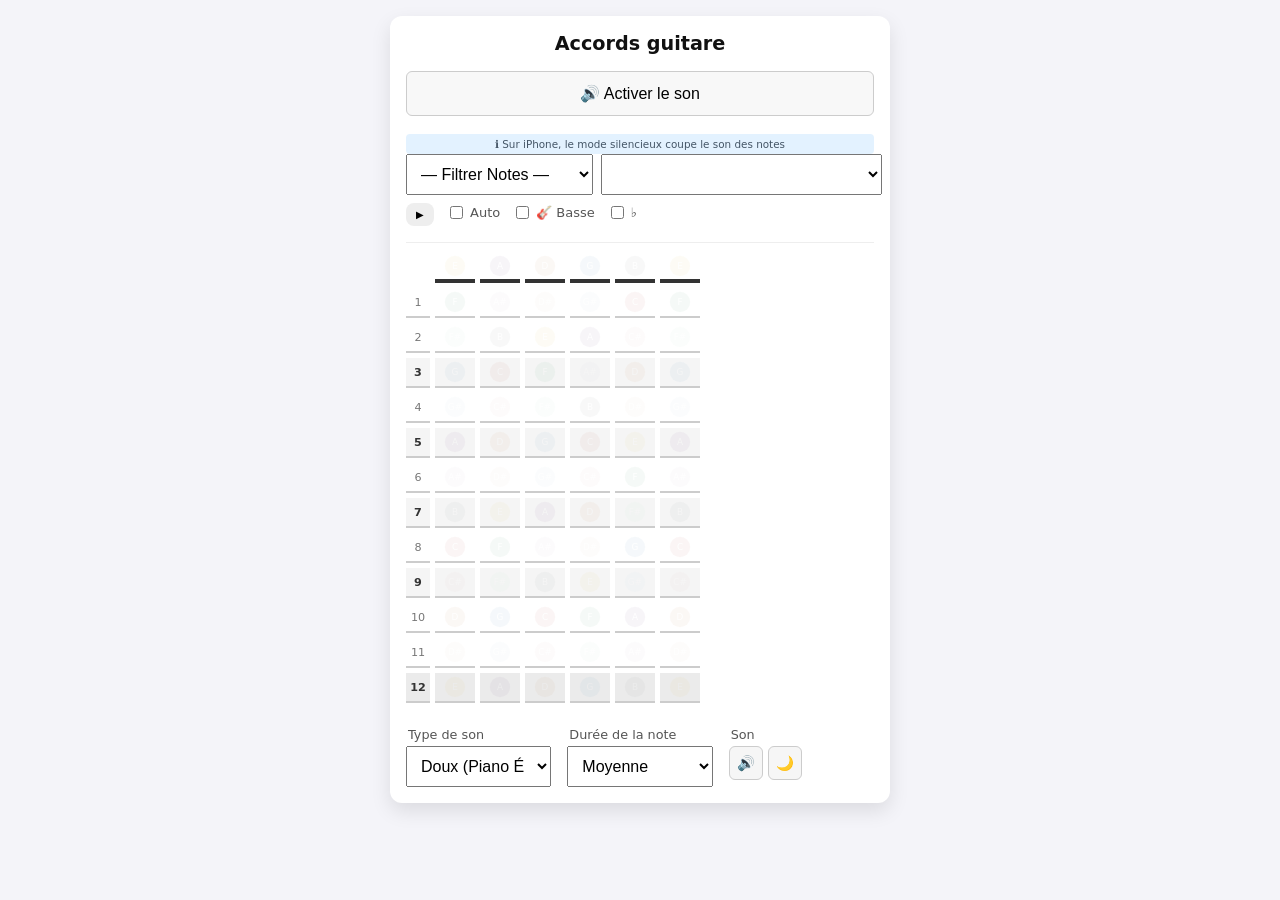
<file: index.html>
<!DOCTYPE html>
<html lang="fr">
<head>
    <meta charset="UTF-8">
    <!-- <meta name="viewport" content="width=device-width, initial-scale=0.95"> -->

    <meta name="viewport"
          content="width=device-width, initial-scale=1,
                  maximum-scale=1, user-scalable=no">


    <title>Visualiseur d'Accords</title>
    <link rel="stylesheet" href="css/style.css">
    <meta name="theme-color" content="#333333"/>
    <link rel="manifest" href="manifest.json">
    <link rel="apple-touch-icon" href="icon-192.png">
    <meta name="apple-mobile-web-app-capable" content="yes">
    <meta name="apple-mobile-web-app-status-bar-style" content="black-translucent">
    <meta name="apple-mobile-web-app-title" content="Accords">
    <script>
        if ('serviceWorker' in navigator) {
            window.addEventListener('load', () => {
                navigator.serviceWorker.register('sw.js').then(registration => {
                    console.log('ServiceWorker enregistré avec succès: ', registration.scope);
                }, err => {
                    console.log('Échec de l\'enregistrement du ServiceWorker: ', err);
                });
            });
        }
    </script>
</head>
<body>
    <div class="container">
        <h1>Accords guitare</h1>
        <button id="unlock-audio" class="unlock-audio">🔊 Activer le son</button>
        <p class="ios-hint">ℹ️ Sur iPhone, le mode silencieux coupe le son des notes</p>




        <div class="chord-play-group">
            <div class="chord-position-line">
                <select id="chord">
                    <option value="">— Filtrer Notes —</option>
                    <option value="all-notes">Toutes les notes</option>
                </select>

                <select id="position"></select>
            </div>

            <div class="play-line">
                <button id="play-chord" class="play-btn" title="Jouer">▶︎</button>

                <label class="inline-option">
                    <input type="checkbox" id="auto-play-chord"> Auto
                </label>

                <label class="inline-option">
                    <input type="checkbox" id="bass-mode-toggle"> 🎸 Basse
                </label>


                <label class="inline-option">
                    <input type="checkbox" id="enharmonic-toggle">
                    ♭
                </label>

            </div>
        </div>




        <!-- === NOUVEAUX CONTRÔLES DE FILTRE CI-DESSOUS === -->
        <div id="note-filter-controls" class="note-filter-controls" style="display: none;">
            <div class="note-filter-row">
                <!-- On ajoute les classes de couleur ici -->
                <button class="note-filter-btn c" data-note="C">C</button>
                <button class="note-filter-btn d" data-note="D">D</button>
                <button class="note-filter-btn e" data-note="E">E</button>
                <button class="note-filter-btn f" data-note="F">F</button>
                <button class="note-filter-btn g" data-note="G">G</button>
                <button class="note-filter-btn a" data-note="A">A</button>
                <button class="note-filter-btn b" data-note="B">B</button>
            </div>
            <div class="note-filter-row">
                <button class="note-filter-btn cs" data-note="C#">C#</button>
                <button class="note-filter-btn ds" data-note="D#">D#</button>
                <button class="note-filter-btn fs" data-note="F#">F#</button>
                <button class="note-filter-btn gs" data-note="G#">G#</button>
                <button class="note-filter-btn as" data-note="A#">A#</button>
            </div>
        </div>
<!-- === FIN DES NOUVEAUX CONTRÔLES === -->
        <div class="fretboard-wrapper">
            <div class="fretboard" id="fretboard"></div>
        </div>

        <div class="sound-controls">
            <div>
                <label for="waveform-type">Type de son</label>
                <select id="waveform-type">
                    <option value="sine">Pur (Flûte)</option>
                    <option value="triangle" selected>Doux (Piano Électrique)</option>
                    <option value="sawtooth">Synthé (Classique)</option>
                    <option value="square">Rétro (8-bit)</option>
                </select>
            </div>
            <div>
                <label for="note-duration">Durée de la note</label>
                <select id="note-duration">
                    <option value="0.2">Courte</option>
                    <option value="0.5" selected>Moyenne</option>
                    <option value="1">Longue</option>
                </select>
            </div>
            <div>
                <label>Son</label>
                <button id="mute-button">🔊</button>
                <button id="theme-toggle" title="Mode sombre">🌙</button>
            </div>
        </div>
    </div>

    <script src="data/voicings.js"></script>
    <script src="js/AudioEngine.js"></script>
    <script src="js/Fretboard.js"></script>
    <script src="js/app.js"></script>
</body>
</html>
</file>
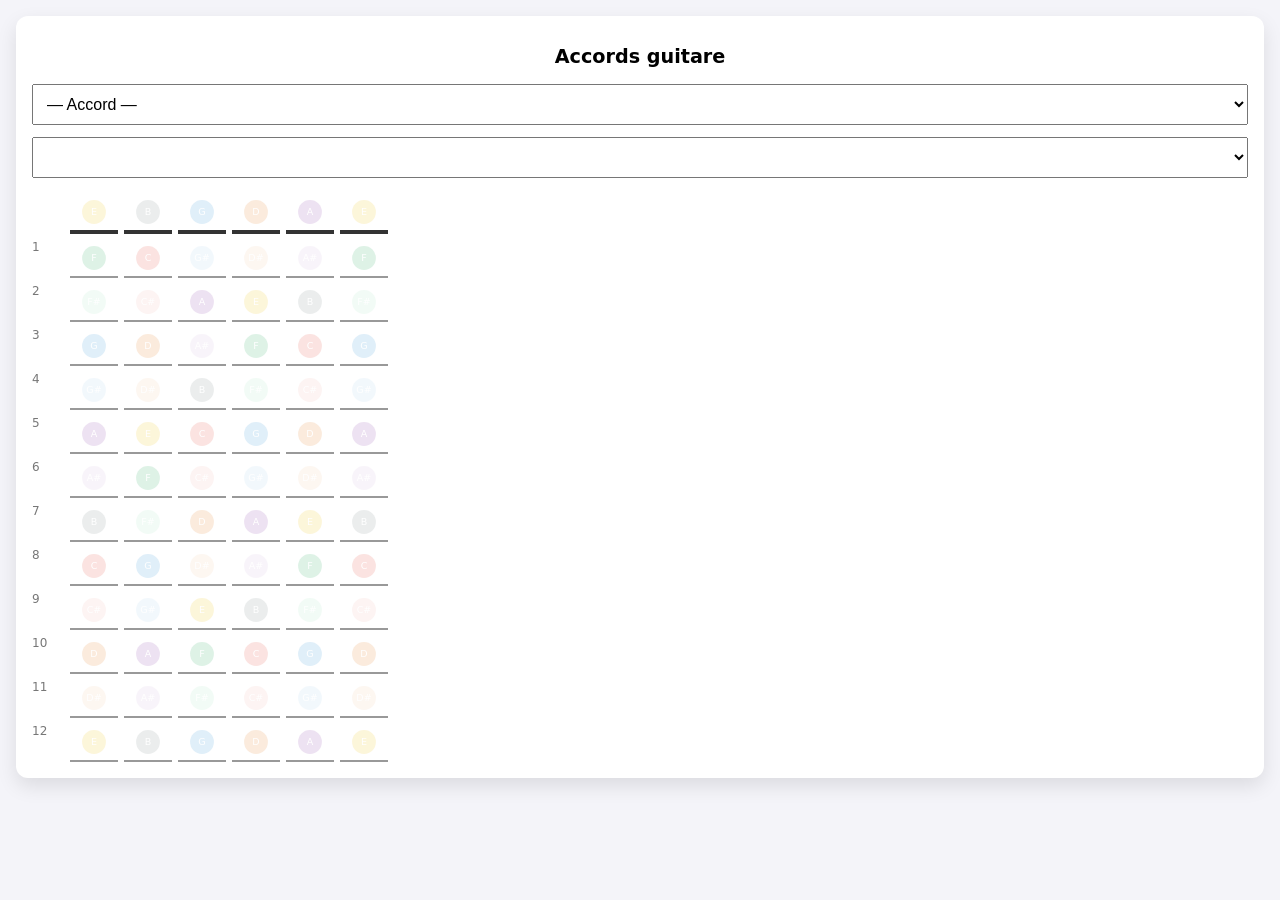
<file: all_chords_guitar_mobile_app.html>
<!DOCTYPE html>
<html lang="fr">
<head>
<meta charset="UTF-8">
<meta name="viewport" content="width=device-width, initial-scale=1, maximum-scale=1">

<title>Visualiseur d'Accords (Expert Mobile)</title>

<style>
/* ================== GLOBAL ================== */
body {
  margin: 0;
  padding: 1rem;
  font-family: system-ui, -apple-system, BlinkMacSystemFont, "Segoe UI";
  background:#f4f4f9;
}

.container {
  max-width: 100%;
  background:#fff;
  padding:1rem;
  border-radius:12px;
  box-shadow:0 8px 20px rgba(0,0,0,.1);
}

h1 {
  text-align:center;
  font-size:1.2rem;
  margin-bottom:1rem;
}

/* ================== CONTROLES ================== */
.controls {
  display:flex;
  flex-direction:column;
  gap:12px;
  margin-bottom:1rem;
}

select {
  width:100%;
  padding:10px;
  font-size:16px; /* empêche zoom iOS */
}

/* ================== MANCHE ================== */
.fretboard-wrapper {
  overflow-x:auto;
  -webkit-overflow-scrolling:touch;
}

.fretboard {
  display:grid;
  grid-template-columns:32px repeat(6,48px);
  gap:6px;
}

.cell {
  height:36px;
  display:flex;
  align-items:center;
  justify-content:center;
}

.fret-number {
  font-size:0.75em;
  color:#777;
}

.fret-row { border-bottom:2px solid #999; }
.nut { border-bottom:4px solid #333; }

/* ================== NOTES ================== */
.note {
  width:28px;
  height:28px;
  border-radius:50%;
  display:flex;
  align-items:center;
  justify-content:center;
  color:#fff;
  font-size:0.7em;
  opacity:.15;
  transform:scale(.85);
  transition:.2s;
}

.note.active { opacity:1; transform:scale(1); }
.note.root { border:2px solid #fff; transform:scale(1.15); }

/* Couleurs */
.c{background:#e74c3c;} .cs{background:#f5b7b1;}
.d{background:#e67e22;} .ds{background:#f5cba7;}
.e{background:#f1c40f;}
.f{background:#27ae60;} .fs{background:#abebc6;}
.g{background:#3498db;} .gs{background:#aed6f1;}
.a{background:#8e44ad;} .as{background:#d7bde2;}
.b{background:#7f8c8d;}
</style>

<!-- Liens pour la Progressive Web App (PWA) -->
<meta name="theme-color" content="#333333"/>
<link rel="manifest" href="manifest.json">

<!-- Icône pour Apple -->
<link rel="apple-touch-icon" href="icon-192.png">
<meta name="apple-mobile-web-app-capable" content="yes">
<meta name="apple-mobile-web-app-status-bar-style" content="black-translucent">
<meta name="apple-mobile-web-app-title" content="Accords">

<!-- Script pour enregistrer le Service Worker -->
<script>
  if ('serviceWorker' in navigator) {
    window.addEventListener('load', () => {
      navigator.serviceWorker.register('/sw.js').then(registration => {
        console.log('ServiceWorker enregistré avec succès: ', registration.scope);
      }, err => {
        console.log('Échec de l\'enregistrement du ServiceWorker: ', err);
      });
    });
  }
</script>
</head>

<body>
<div class="container">
<h1>Accords guitare</h1>

<div class="controls">
<select id="chord">
  <option value="">— Accord —</option>

<optgroup label="Accords Majeurs">
<option value="C">C</option>
<option value="D">D</option>
<option value="E">E</option>
<option value="F">F</option>
<option value="G">G</option>
<option value="A">A</option>
<option value="B">B</option>
</optgroup>

<optgroup label="Accords Mineurs">
<option value="Cm">Cm</option>
<option value="Dm">Dm</option>
<option value="Em">Em</option>
<option value="Fm">Fm</option>
<option value="Gm">Gm</option>
<option value="Am">Am</option>
<option value="Bm">Bm</option>
</optgroup>

<optgroup label="Accords Majeurs ♯ / ♭">
<option value="A#">Bb / A#</option>
<option value="C#">Db / C#</option>
<option value="D#">Eb / D#</option>
<option value="F#">Gb / F#</option>
<option value="G#">Ab / G#</option>
</optgroup>



<optgroup label="Accords Mineurs ♯ / ♭">
<option value="C#m">Dbm / C#m</option>
<option value="D#m">Ebm / D#m</option>
<option value="F#m">Gbm / F#m</option>
<option value="G#m">Abm / G#m</option>
<option value="A#m">Bbm / A#m</option>
</optgroup>

<optgroup label="Accords Majeurs 7">
<option value="C7">C7</option>
<option value="D7">D7</option>
<option value="E7">E7</option>
<option value="F7">F7</option>
<option value="G7">G7</option>
<option value="A7">A7</option>
<option value="B7">B7</option>
</optgroup>

<optgroup label="Accords Mineurs 7">
<option value="Cm7">Cm7</option>
<option value="Dm7">Dm7</option>
<option value="Em7">Em7</option>
<option value="Fm7">Fm7</option>
<option value="Gm7">Gm7</option>
<option value="Am7">Am7</option>
<option value="Bm7">Bm7</option>
</optgroup>

<optgroup label="Accords 7 (♯ / ♭)">
  <option value="A#7">Bb7 / A#7</option>
  <option value="C#7">Db7 / C#7</option>
  <option value="D#7">Eb7 / D#7</option>
  <option value="F#7">Gb7 / F#7</option>
  <option value="G#7">Ab7 / G#7</option>
</optgroup>



<optgroup label="Accords mineurs 7 (♯ / ♭)">
  <option value="A#m7">Bbm7 / A#m7</option>
  <option value="C#m7">Dbm7 / C#m7</option>
  <option value="D#m7">Ebm7 / D#m7</option>
  <option value="F#m7">Gbm7 / F#m7</option>
  <option value="G#m7">Abm7 / G#m7</option>
</optgroup>


</select>

<select id="position"></select>
</div>

<div class="fretboard-wrapper">
  <div class="fretboard" id="fretboard"></div>
</div>
</div>

<script>
/* ================== VOICINGS COMPLETS ================== */
/* (reprend ta logique expert — plusieurs positions) */
const voicings = {

/* ================== MAJEURS ================== */

C: [
  { name:'Ouverte', f:[
    {s:6,f:-1},{s:5,f:3,r:true},{s:4,f:2},{s:3,f:0},{s:2,f:1},{s:1,f:0}
  ]},
  { name:'Barré case 3 (Forme de La)', f:[
    {s:6,f:3},{s:5,f:3,r:true},{s:4,f:5},{s:3,f:5},{s:2,f:5},{s:1,f:3}
  ]},
  { name:'Barré case 8 (Forme de Mi)', f:[
    {s:6,f:8},{s:5,f:10},{s:4,f:10},{s:3,f:9},{s:2,f:8,r:true},{s:1,f:8}
  ]}
],

D: [
  { name:'Ouverte', f:[
    {s:6,f:-1},{s:5,f:-1},{s:4,f:0,r:true},{s:3,f:2},{s:2,f:3},{s:1,f:2}
  ]},
  { name:'Barré case 5 (Forme de La)', f:[
    {s:6,f:-1},{s:5,f:5,r:true},{s:4,f:7},{s:3,f:7},{s:2,f:7},{s:1,f:5}
  ]},
  { name:'Barré case 10 (Forme de Mi)', f:[
    {s:6,f:10,r:true},{s:5,f:12},{s:4,f:12},{s:3,f:11},{s:2,f:10},{s:1,f:10}
  ]}
],

E: [
  { name:'Ouverte', f:[
    {s:6,f:0,r:true},{s:5,f:2},{s:4,f:2},{s:3,f:1},{s:2,f:0},{s:1,f:0}
  ]},
  { name:'Barré case 7 (Forme de La)', f:[
    {s:6,f:-1},{s:5,f:7,r:true},{s:4,f:9},{s:3,f:9},{s:2,f:9},{s:1,f:7}
  ]}
],

F: [
  { name:'Barré case 1 (Forme de Mi)', f:[
    {s:6,f:1,r:true},{s:5,f:3},{s:4,f:3},{s:3,f:2},{s:2,f:1},{s:1,f:1}
  ]},
  { name:'Barré case 8 (Forme de La)', f:[
    {s:6,f:-1},{s:5,f:8,r:true},{s:4,f:10},{s:3,f:10},{s:2,f:10},{s:1,f:8}
  ]}
],

G: [
  { name:'Ouverte', f:[
    {s:6,f:3,r:true},{s:5,f:2},{s:4,f:0},{s:3,f:0},{s:2,f:0},{s:1,f:3}
  ]},
  { name:'Barré case 3 (Forme de Mi)', f:[
    {s:6,f:3,r:true},{s:5,f:5},{s:4,f:5},{s:3,f:4},{s:2,f:3},{s:1,f:3}
  ]},
  { name:'Barré case 10 (Forme de La)', f:[
    {s:6,f:-1},{s:5,f:10,r:true},{s:4,f:12},{s:3,f:12},{s:2,f:12},{s:1,f:10}
  ]}
],

A: [
  { name:'Ouverte', f:[
    {s:6,f:-1},{s:5,f:0,r:true},{s:4,f:2},{s:3,f:2},{s:2,f:2},{s:1,f:0}
  ]},
  { name:'Barré case 5 (Forme de Mi)', f:[
    {s:6,f:5,r:true},{s:5,f:7},{s:4,f:7},{s:3,f:6},{s:2,f:5},{s:1,f:5}
  ]}
],

B: [
  { name:'Barré case 2 (Forme de La)', f:[
    {s:6,f:-1},{s:5,f:2,r:true},{s:4,f:4},{s:3,f:4},{s:2,f:4},{s:1,f:2}
  ]},
  { name:'Barré case 7 (Forme de Mi)', f:[
    {s:6,f:7,r:true},{s:5,f:9},{s:4,f:9},{s:3,f:8},{s:2,f:7},{s:1,f:7}
  ]}
],

/* ================== MINEURS ================== */

Cm: [
  { name:'Barré case 3 (Forme de Am)', f:[
    {s:6,f:-1},{s:5,f:3,r:true},{s:4,f:5},{s:3,f:5},{s:2,f:4},{s:1,f:3}
  ]},
  { name:'Barré case 8 (Forme de Em)', f:[
    {s:6,f:8,r:true},{s:5,f:10},{s:4,f:10},{s:3,f:8},{s:2,f:8},{s:1,f:8}
  ]}
],

Dm: [
  { name:'Ouverte', f:[
    {s:6,f:-1},{s:5,f:-1},{s:4,f:0,r:true},{s:3,f:2},{s:2,f:3},{s:1,f:1}
  ]},
  { name:'Barré case 5 (Forme de Am)', f:[
    {s:6,f:-1},{s:5,f:5,r:true},{s:4,f:7},{s:3,f:7},{s:2,f:6},{s:1,f:5}
  ]},
  { name:'Barré case 10 (Forme de Em)', f:[
    {s:6,f:10,r:true},{s:5,f:12},{s:4,f:12},{s:3,f:10},{s:2,f:10},{s:1,f:10}
  ]}
],

Em: [
  { name:'Ouverte', f:[
    {s:6,f:0,r:true},{s:5,f:2},{s:4,f:2},{s:3,f:0},{s:2,f:0},{s:1,f:0}
  ]},
  { name:'Barré case 7 (Forme de Am)', f:[
    {s:6,f:-1},{s:5,f:7,r:true},{s:4,f:9},{s:3,f:9},{s:2,f:8},{s:1,f:7}
  ]}
],

Fm: [
  { name:'Barré case 1 (Forme de Em)', f:[
    {s:6,f:1,r:true},{s:5,f:3},{s:4,f:3},{s:3,f:1},{s:2,f:1},{s:1,f:1}
  ]}
],

Gm: [
  { name:'Barré case 3 (Forme de Em)', f:[
    {s:6,f:3,r:true},{s:5,f:5},{s:4,f:5},{s:3,f:3},{s:2,f:3},{s:1,f:3}
  ]},
  { name:'Barré case 10 (Forme de Am)', f:[
    {s:6,f:-1},{s:5,f:10,r:true},{s:4,f:12},{s:3,f:12},{s:2,f:11},{s:1,f:10}
  ]}
],

Am: [
  { name:'Ouverte', f:[
    {s:6,f:-1},{s:5,f:0,r:true},{s:4,f:2},{s:3,f:2},{s:2,f:1},{s:1,f:0}
  ]},
  { name:'Barré case 5 (Forme de Em)', f:[
    {s:6,f:5,r:true},{s:5,f:7},{s:4,f:7},{s:3,f:5},{s:2,f:5},{s:1,f:5}
  ]}
],

Bm: [
  { name:'Barré case 2 (Forme de Am)', f:[
    {s:6,f:-1},{s:5,f:2,r:true},{s:4,f:4},{s:3,f:4},{s:2,f:3},{s:1,f:2}
  ]},
  { name:'Barré case 7 (Forme de Em)', f:[
    {s:6,f:7,r:true},{s:5,f:9},{s:4,f:9},{s:3,f:7},{s:2,f:7},{s:1,f:7}
  ]}
],

/* ================== 7 DOMINANTE ================== */

C7: [
  { name:'Ouverte', f:[
    {s:6,f:-1},{s:5,f:3,r:true},{s:4,f:2},{s:3,f:3},{s:2,f:1},{s:1,f:0}
  ]},
  { name:'Barré case 8 (Forme de E7)', f:[
    {s:6,f:8,r:true},{s:5,f:10},{s:4,f:8},{s:3,f:9},{s:2,f:8},{s:1,f:8}
  ]}
],

D7: [
  { name:'Ouverte', f:[
    {s:6,f:-1},{s:5,f:-1},{s:4,f:0,r:true},{s:3,f:2},{s:2,f:1},{s:1,f:2}
  ]},
  { name:'Barré case 5 (Forme de A7)', f:[
    {s:6,f:-1},{s:5,f:5,r:true},{s:4,f:7},{s:3,f:5},{s:2,f:7},{s:1,f:5}
  ]}
],

E7: [
  { name:'Ouverte', f:[
    {s:6,f:0,r:true},{s:5,f:2},{s:4,f:0},{s:3,f:1},{s:2,f:0},{s:1,f:0}
  ]},
  { name:'Barré case 7 (Forme de A7)', f:[
    {s:6,f:-1},{s:5,f:7,r:true},{s:4,f:9},{s:3,f:7},{s:2,f:8},{s:1,f:7}
  ]}
],

F7: [
  { name:'Barré case 1 (Forme de E7)', f:[
    {s:6,f:1,r:true},{s:5,f:3},{s:4,f:1},{s:3,f:2},{s:2,f:1},{s:1,f:1}
  ]}
],

G7: [
  { name:'Ouverte', f:[
    {s:6,f:3,r:true},{s:5,f:2},{s:4,f:0},{s:3,f:0},{s:2,f:0},{s:1,f:1}
  ]},
  { name:'Barré case 3 (Forme de E7)', f:[
    {s:6,f:3,r:true},{s:5,f:5},{s:4,f:3},{s:3,f:4},{s:2,f:3},{s:1,f:3}
  ]}
],

A7: [
  { name:'Ouverte', f:[
    {s:6,f:-1},{s:5,f:0,r:true},{s:4,f:2},{s:3,f:0},{s:2,f:2},{s:1,f:0}
  ]},
  { name:'Barré case 5 (Forme de E7)', f:[
    {s:6,f:5,r:true},{s:5,f:7},{s:4,f:5},{s:3,f:6},{s:2,f:5},{s:1,f:5}
  ]}
],

B7: [
  { name:'Ouverte', f:[
    {s:6,f:-1},{s:5,f:2,r:true},{s:4,f:1},{s:3,f:2},{s:2,f:0},{s:1,f:2}
  ]},
  { name:'Barré case 7 (Forme de E7)', f:[
    {s:6,f:7,r:true},{s:5,f:9},{s:4,f:7},{s:3,f:8},{s:2,f:7},{s:1,f:7}
  ]}
],

/* ================== ACCORDS m7 ================== */

Cm7: [
  {
    name:'Barré case 3 (Forme de Em)',
    f:[
      {s:6,f:3,r:true},
      {s:5,f:5},
      {s:4,f:3},
      {s:3,f:5},
      {s:2,f:4},
      {s:1,f:3}
    ]
  }
],

Dm7: [
  {
    name:'Ouverte',
    f:[
      {s:6,f:-1},
      {s:5,f:-1},
      {s:4,f:0,r:true},
      {s:3,f:2},
      {s:2,f:1},
      {s:1,f:1}
    ]
  },
  {
    name:'Barré case 5 (Forme de Em)',
    f:[
      {s:6,f:5,r:true},
      {s:5,f:7},
      {s:4,f:5},
      {s:3,f:5},
      {s:2,f:6},
      {s:1,f:5}
    ]
  }
],

Em7: [
  {
    name:'Ouverte',
    f:[
      {s:6,f:0,r:true},
      {s:5,f:2},
      {s:4,f:0},
      {s:3,f:0},
      {s:2,f:0},
      {s:1,f:0}
    ]
  },
  {
    name:'Barré case 7 (Forme de Am)',
    f:[
      {s:6,f:-1},
      {s:5,f:7,r:true},
      {s:4,f:9},
      {s:3,f:7},
      {s:2,f:8},
      {s:1,f:7}
    ]
  }
],

Fm7: [
  {
    name:'Barré case 1 (Forme de Em)',
    f:[
      {s:6,f:1,r:true},
      {s:5,f:3},
      {s:4,f:1},
      {s:3,f:1},
      {s:2,f:1},
      {s:1,f:1}
    ]
  }
],

Gm7: [
  {
    name:'Barré case 3 (Forme de Em)',
    f:[
      {s:6,f:3,r:true},
      {s:5,f:5},
      {s:4,f:3},
      {s:3,f:3},
      {s:2,f:3},
      {s:1,f:3}
    ]
  }
],

Am7: [
  {
    name:'Ouverte',
    f:[
      {s:6,f:-1},
      {s:5,f:0,r:true},
      {s:4,f:2},
      {s:3,f:0},
      {s:2,f:1},
      {s:1,f:0}
    ]
  },
  {
    name:'Barré case 5 (Forme de Em)',
    f:[
      {s:6,f:5,r:true},
      {s:5,f:7},
      {s:4,f:5},
      {s:3,f:5},
      {s:2,f:5},
      {s:1,f:5}
    ]
  }
],

Bm7: [
  {
    name:'Barré case 2 (Forme de Am)',
    f:[
      {s:6,f:-1},
      {s:5,f:2,r:true},
      {s:4,f:4},
      {s:3,f:2},
      {s:2,f:3},
      {s:1,f:2}
    ]
  }
],

/* ================== DIÈSES (⇔ BÉMOLS) ================== */


'A#': [
  {
    name:'Barré case 1 (Forme de La)',
    f:[
      {s:6,f:-1},
      {s:5,f:1,r:true},
      {s:4,f:3},
      {s:3,f:3},
      {s:2,f:3},
      {s:1,f:1}
    ]
  },
  {
    name:'Barré case 6 (Forme de Mi)',
    f:[
      {s:6,f:6,r:true},
      {s:5,f:8},
      {s:4,f:8},
      {s:3,f:7},
      {s:2,f:6},
      {s:1,f:6}
    ]
  }
],


'C#': [
  {
    name:'Barré case 4 (Forme de La)',
    f:[
      {s:6,f:-1},{s:5,f:4,r:true},{s:4,f:6},{s:3,f:6},{s:2,f:6},{s:1,f:4}
    ]
  },
  {
    name:'Barré case 9 (Forme de Mi)',
    f:[
      {s:6,f:9,r:true},{s:5,f:11},{s:4,f:11},{s:3,f:10},{s:2,f:9},{s:1,f:9}
    ]
  }
],

'D#': [
  {
    name:'Barré case 6 (Forme de La)',
    f:[
      {s:6,f:-1},{s:5,f:6,r:true},{s:4,f:8},{s:3,f:8},{s:2,f:8},{s:1,f:6}
    ]
  }
],

'F#': [
  {
    name:'Barré case 2 (Forme de Mi)',
    f:[
      {s:6,f:2,r:true},{s:5,f:4},{s:4,f:4},{s:3,f:3},{s:2,f:2},{s:1,f:2}
    ]
  },
  {
    name:'Barré case 9 (Forme de La)',
    f:[
      {s:6,f:-1},{s:5,f:9,r:true},{s:4,f:11},{s:3,f:11},{s:2,f:11},{s:1,f:9}
    ]
  }
],

'G#': [
  {
    name:'Barré case 4 (Forme de Mi)',
    f:[
      {s:6,f:4,r:true},{s:5,f:6},{s:4,f:6},{s:3,f:5},{s:2,f:4},{s:1,f:4}
    ]
  }
],

/* ================== MINEURS DIÈSES ================== */

'A#m': [
  {
    name:'Barré case 6 (Forme de Em)',
    f:[
      {s:6,f:6,r:true},{s:5,f:8},{s:4,f:8},{s:3,f:6},{s:2,f:6},{s:1,f:6}
    ]
  }
],

'C#m': [
  {
    name:'Barré case 4 (Forme de Am)',
    f:[
      {s:6,f:-1},{s:5,f:4,r:true},{s:4,f:6},{s:3,f:6},{s:2,f:5},{s:1,f:4}
    ]
  },
  {
    name:'Barré case 9 (Forme de Em)',
    f:[
      {s:6,f:9,r:true},{s:5,f:11},{s:4,f:11},{s:3,f:9},{s:2,f:9},{s:1,f:9}
    ]
  }
],

'D#m': [
  {
    name:'Barré case 6 (Forme de Am)',
    f:[
      {s:6,f:-1},{s:5,f:6,r:true},{s:4,f:8},{s:3,f:8},{s:2,f:7},{s:1,f:6}
    ]
  }
],

'F#m': [
  {
    name:'Barré case 2 (Forme de Em)',
    f:[
      {s:6,f:2,r:true},{s:5,f:4},{s:4,f:4},{s:3,f:2},{s:2,f:2},{s:1,f:2}
    ]
  },
  {
    name:'Barré case 9 (Forme de Am)',
    f:[
      {s:6,f:-1},{s:5,f:9,r:true},{s:4,f:11},{s:3,f:11},{s:2,f:10},{s:1,f:9}
    ]
  }
],

'G#m': [
  {
    name:'Barré case 4 (Forme de Em)',
    f:[
      {s:6,f:4,r:true},{s:5,f:6},{s:4,f:6},{s:3,f:4},{s:2,f:4},{s:1,f:4}
    ]
  }
],

/* ================== 7 ♯ / ♭ ================== */

'A#7': [
  {
    name:'Barré case 1 (Forme de A7)',
    f:[
      {s:6,f:-1},{s:5,f:1,r:true},{s:4,f:3},{s:3,f:1},{s:2,f:3},{s:1,f:1}
    ]
  }
],

'C#7': [
  {
    name:'Barré case 4 (Forme de E7)',
    f:[
      {s:6,f:4,r:true},{s:5,f:6},{s:4,f:4},{s:3,f:5},{s:2,f:4},{s:1,f:4}
    ]
  }
],

'D#7': [
  {
    name:'Barré case 6 (Forme de A7)',
    f:[
      {s:6,f:-1},{s:5,f:6,r:true},{s:4,f:8},{s:3,f:6},{s:2,f:8},{s:1,f:6}
    ]
  }
],

'F#7': [
  {
    name:'Barré case 2 (Forme de E7)',
    f:[
      {s:6,f:2,r:true},{s:5,f:4},{s:4,f:2},{s:3,f:3},{s:2,f:2},{s:1,f:2}
    ]
  }
],

'G#7': [
  {
    name:'Barré case 4 (Forme de E7)',
    f:[
      {s:6,f:4,r:true},{s:5,f:6},{s:4,f:4},{s:3,f:5},{s:2,f:4},{s:1,f:4}
    ]
  }
],

/* ================== m7 ♯ / ♭ ================== */

'A#m7': [
  {
    name:'Barré case 6 (Forme de Em)',
    f:[
      {s:6,f:6,r:true},{s:5,f:8},{s:4,f:6},{s:3,f:6},{s:2,f:6},{s:1,f:6}
    ]
  }
],

'C#m7': [
  {
    name:'Barré case 4 (Forme de Em)',
    f:[
      {s:6,f:4,r:true},{s:5,f:6},{s:4,f:4},{s:3,f:4},{s:2,f:5},{s:1,f:4}
    ]
  }
],

'D#m7': [
  {
    name:'Barré case 6 (Forme de Am)',
    f:[
      {s:6,f:-1},{s:5,f:6,r:true},{s:4,f:8},{s:3,f:6},{s:2,f:7},{s:1,f:6}
    ]
  }
],

'F#m7': [
  {
    name:'Barré case 2 (Forme de Em)',
    f:[
      {s:6,f:2,r:true},{s:5,f:4},{s:4,f:2},{s:3,f:2},{s:2,f:2},{s:1,f:2}
    ]
  }
],

'G#m7': [
  {
    name:'Barré case 4 (Forme de Em)',
    f:[
      {s:6,f:4,r:true},{s:5,f:6},{s:4,f:4},{s:3,f:4},{s:2,f:4},{s:1,f:4}
    ]
  }
]


};

/* ================== MANCHE ================== */
const notes=["C","C#","D","D#","E","F","F#","G","G#","A","A#","B"];
const cls={C:"c","C#":"cs",D:"d","D#":"ds",E:"e",F:"f","F#":"fs",G:"g","G#":"gs",A:"a","A#":"as",B:"b"};
const tuning=[40,45,50,55,59,64];

let html='<div></div>';
for(let s=5;s>=0;s--){
  const n=notes[tuning[s]%12];
  html+=`<div class="cell nut"><div class="note ${cls[n]}" data-s="${s}" data-f="0">${n}</div></div>`;
}
for(let f=1;f<=12;f++){
  html+=`<div class="fret-number">${f}</div>`;
  for(let s=5;s>=0;s--){
    const n=notes[(tuning[s]+f)%12];
    html+=`<div class="cell fret-row"><div class="note ${cls[n]}" data-s="${s}" data-f="${f}">${n}</div></div>`;
  }
}
document.getElementById("fretboard").innerHTML=html;
const allNotes=[...document.querySelectorAll(".note")];

/* ================== LOGIQUE ================== */
const chordSel=document.getElementById("chord");
const posSel=document.getElementById("position");

function render(){
  allNotes.forEach(n=>n.classList.remove("active","root"));
  const v=voicings[chordSel.value];
  if(!v) return;
  const p=v[posSel.value];
  if(!p) return;
  p.f.forEach(n=>{
    const el=document.querySelector(`.note[data-s="${n.s-1}"][data-f="${n.f}"]`);
    if(el){
      el.classList.add("active");
      if(n.r) el.classList.add("root");
    }
  });
}


chordSel.addEventListener('change', () => {
  posSel.innerHTML = '';
  const v = voicings[chordSel.value];
  if (!v) return;

  v.forEach((p, i) => {
    const opt = document.createElement('option');
    opt.value = i;
    opt.textContent = p.name;
    posSel.appendChild(opt);
  });

  posSel.selectedIndex = 0;
  render();
});

posSel.addEventListener('change', render);

</script>
</body>
</html>
</file>
<file: css/style.css>
/* =========================================================
   RESET & BASE
   ========================================================= */

* {
  box-sizing: border-box;
}

body {
  margin: 0;
  font-family: system-ui, -apple-system, BlinkMacSystemFont, "Segoe UI";
  background: #f4f4f9;
  color: #111;
}

/* =========================================================
   CONTENEUR PRINCIPAL
   ========================================================= */

.container {
  margin: 1rem auto;
  width: 95%;
  max-width: 500px;
  background: #fff;
  padding: 1rem;
  border-radius: 12px;
  box-shadow: 0 8px 20px rgba(0, 0, 0, .1);
}

h1 {
  text-align: center;
  font-size: 1.2rem;
  margin: 0 0 1rem;
}

/* =========================================================
   ÉLÉMENTS GÉNÉRIQUES
   ========================================================= */

select {
  width: 100%;
  padding: 10px;
  font-size: 16px;
}

label {
  display: block;
  font-size: 0.8em;
  color: #555;
  margin: 0 0 4px 2px;
}

button {
  cursor: pointer;
}

/* =========================================================
   BLOC AUDIO (iOS)
   ========================================================= */

.unlock-audio {
  width: 100%;
  margin-bottom: 0.75rem;
  padding: 12px;
  font-size: 1rem;
  border-radius: 6px;
  border: 1px solid #ccc;
  background: #f8f8f8;
}

.ios-hint {
  font-size: 0.65rem;
  color: #456;
  background: rgba(30, 144, 255, 0.12);
  padding: 4px 6px;
  border-radius: 4px;
  margin: 0.4rem 0 0;
  text-align: center;
}

/* =========================================================
   GROUPE ACCORD / POSITION / LECTURE
   ========================================================= */

.chord-play-group {
  padding-bottom: 8px;
  margin-bottom: 10px;
  border-bottom: 1px solid #eee;
}

.chord-position-line {
  display: flex;
  gap: 8px;
  margin-bottom: 8px;
}

#chord {
  flex: 0 0 40%;
}

#position {
  flex: 0 0 60%;
}

/* ---- Lecture ---- */

.play-line {
  display: flex;
  align-items: center;
  gap: 10px;
  margin: 8px 0;
  line-height: 1;
}

.play-btn {
  font-size: 10px;
  padding: 6px 10px;
  border-radius: 8px;
  border: none;
  background: #eee;
}

.play-btn:disabled {
  opacity: 0.4;
}

.inline-option {
  display: flex;
  align-items: center;
  gap: 4px;
  font-size: 13px;
  white-space: nowrap;
}

#auto-play-chord:checked {
  accent-color: #4caf50;
}

#bass-mode-toggle:checked {
  accent-color: #ff9800;
}


#enharmonic-toggle:checked {
  accent-color: #3f51b5;
}

/* =========================================================
   FILTRE PAR NOTES
   ========================================================= */

.note-filter-controls {
  display: flex;
  flex-direction: column;
  gap: 6px;
  margin: 0.75rem 0;
  padding-top: 0.75rem;
  border-top: 1px solid #eee;
}

.note-filter-row {
  display: flex;
  justify-content: center;
  gap: 6px;
}

.note-filter-btn {
  flex: 1;
  max-width: 38px;
  aspect-ratio: 1;
  padding: 0;
  font-size: 0.8em;
  font-weight: 500;
  border: 2px solid;
  border-radius: 6px;
  background: transparent;
  transition: all 0.15s ease-in-out;
}

.note-filter-btn:hover {
  transform: scale(1.08);
}

/* =========================================================
   MANCHE / FRETBOARD
   ========================================================= */

.fretboard-wrapper {
  overflow-x: auto;
  -webkit-overflow-scrolling: touch;
}

.fretboard {
  display: grid;
  grid-template-columns: 24px repeat(6, 40px);
  gap: 5px;
  margin: 0 auto;
}

.cell {
  height: 30px;
  display: flex;
  align-items: center;
  justify-content: center;
}

.fret-number {
  font-size: 0.7em;
  color: #777;
  display: flex;
  align-items: center;
  justify-content: center;
}

.fret-row {
  border-bottom: 2px solid #ccc;
}

.nut {
  border-bottom: 4px solid #333;
}

/* ---- Marqueurs ---- */

.fret-row.marked { background: rgba(0,0,0,0.04); }
.fret-row.marked-octave { background: rgba(0,0,0,0.08); }

.fret-number.marked,
.fret-number.marked-octave {
  font-weight: bold;
  color: #333;
}

/* =========================================================
   NOTES
   ========================================================= */

.note {
  width: 24px;
  height: 24px;
  border-radius: 50%;
  color: #fff;
  font-size: 0.65em;
  opacity: .05;
  transform: scale(.85);
  display: flex;
  align-items: center;
  justify-content: center;
  transition: opacity 0.2s ease;
  touch-action: manipulation;
  filter: saturate(0.6);
}

.note.active {
  opacity: 1;
  transform: scale(1);
  filter: none;
}

.note.root {
  border: 2px solid #fff;
  transform: scale(1.15);
}


/* Couleurs */
.c { background:#e74c3c } .cs{background:#f5b7b1}
.d { background:#e67e22 } .ds{background:#f5cba7}
.e { background:#f1c40f }
.f { background:#27ae60 } .fs{background:#abebc6}
.g { background:#3498db } .gs{background:#aed6f1}
.a { background:#8e44ad } .as{background:#d7bde2}
.b { background:#7f8c8d }

/* =========================================================
   CONTROLES DE SON
   ========================================================= */

.sound-controls {
  display: flex;
  gap: 1rem;
  margin-top: 1.5rem;
}

.sound-controls > div { flex: 1 }

#mute-button,
#theme-toggle {
  width: 34px;
  height: 34px;
  font-size: 0.9rem;
  border-radius: 6px;
  border: 1px solid #ccc;
  background: #f6f6f6;
}

/* =========================================================
   THÈME SOMBRE
   ========================================================= */

body.dark {
  background: #111;
  color: #eee;
}

body.dark .container { background:#1a1a1a }
body.dark select,
body.dark button {
  background:#2a2a2a;
  color:#eee;
  border-color:#444;
}

body.dark .chord-play-group { border-bottom-color:#333 }
body.dark .note-filter-controls { border-top-color:#333 }
body.dark .fret-row.marked { background:rgba(255,255,255,0.04) }
body.dark .fret-row.marked-octave { background:rgba(255,255,255,0.08) }
body.dark .fret-number.marked { color:#ccc }
</file>
